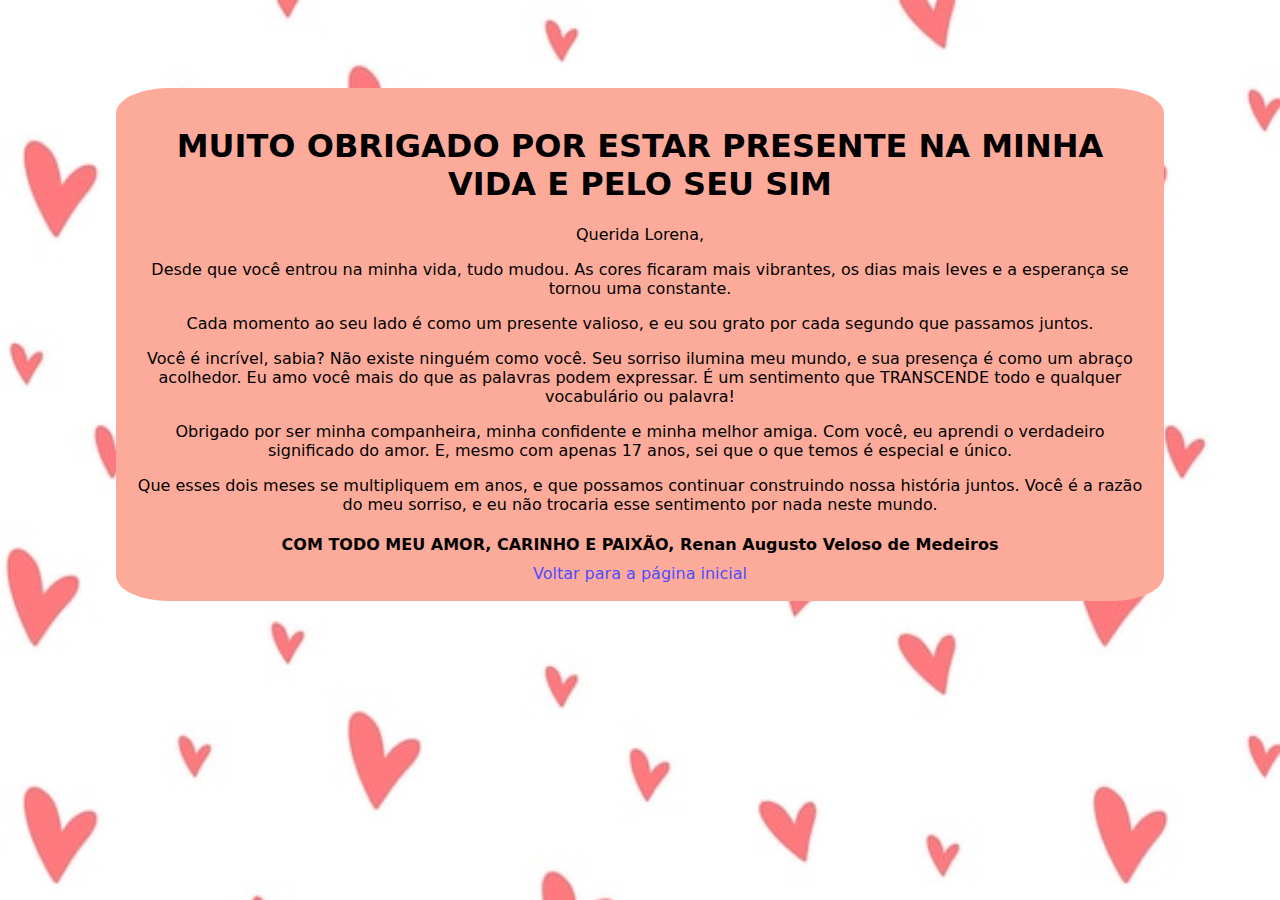
<file: amo.html>
<!DOCTYPE html>
<html lang="en">
<head>
    <meta charset="UTF-8">
    <meta name="viewport" content="width=device-width, initial-scale=1.0">
    <title>Lorena, eu te amo</title>
    <link rel="stylesheet" href="style.css">
</head>
<body>
    <div class="navegação">
       <h1 class="amo" >MUITO OBRIGADO POR ESTAR PRESENTE NA MINHA VIDA E PELO SEU SIM</h1>
       <p>Querida Lorena,</p>
       <p>Desde que você entrou na minha vida, tudo mudou. As cores ficaram mais vibrantes, os dias mais leves e a esperança se tornou uma constante.</p>
       <p>Cada momento ao seu lado é como um presente valioso, e eu sou grato por cada segundo que passamos juntos.</p>
       <p>Você é incrível, sabia? Não existe ninguém como você. Seu sorriso ilumina meu mundo, e sua presença é como um abraço acolhedor. Eu amo você mais do que as palavras podem expressar. É um sentimento que TRANSCENDE todo e qualquer vocabulário ou palavra!</p>
       <p>Obrigado por ser minha companheira, minha confidente e minha melhor amiga. Com você, eu aprendi o verdadeiro significado do amor. E, mesmo com apenas 17 anos, sei que o que temos é especial e único.</p>
       <p>Que esses dois meses se multipliquem em anos, e que possamos continuar construindo nossa história juntos. Você é a razão do meu sorriso, e eu não trocaria esse sentimento por nada neste mundo.</p>
       <p id="fim"><strong>COM TODO MEU AMOR, CARINHO E PAIXÃO, Renan Augusto Veloso de Medeiros</strong></p>
       <a href="index.html">Voltar para a página inicial</a>
    </div>
</body>
</html>
</file>
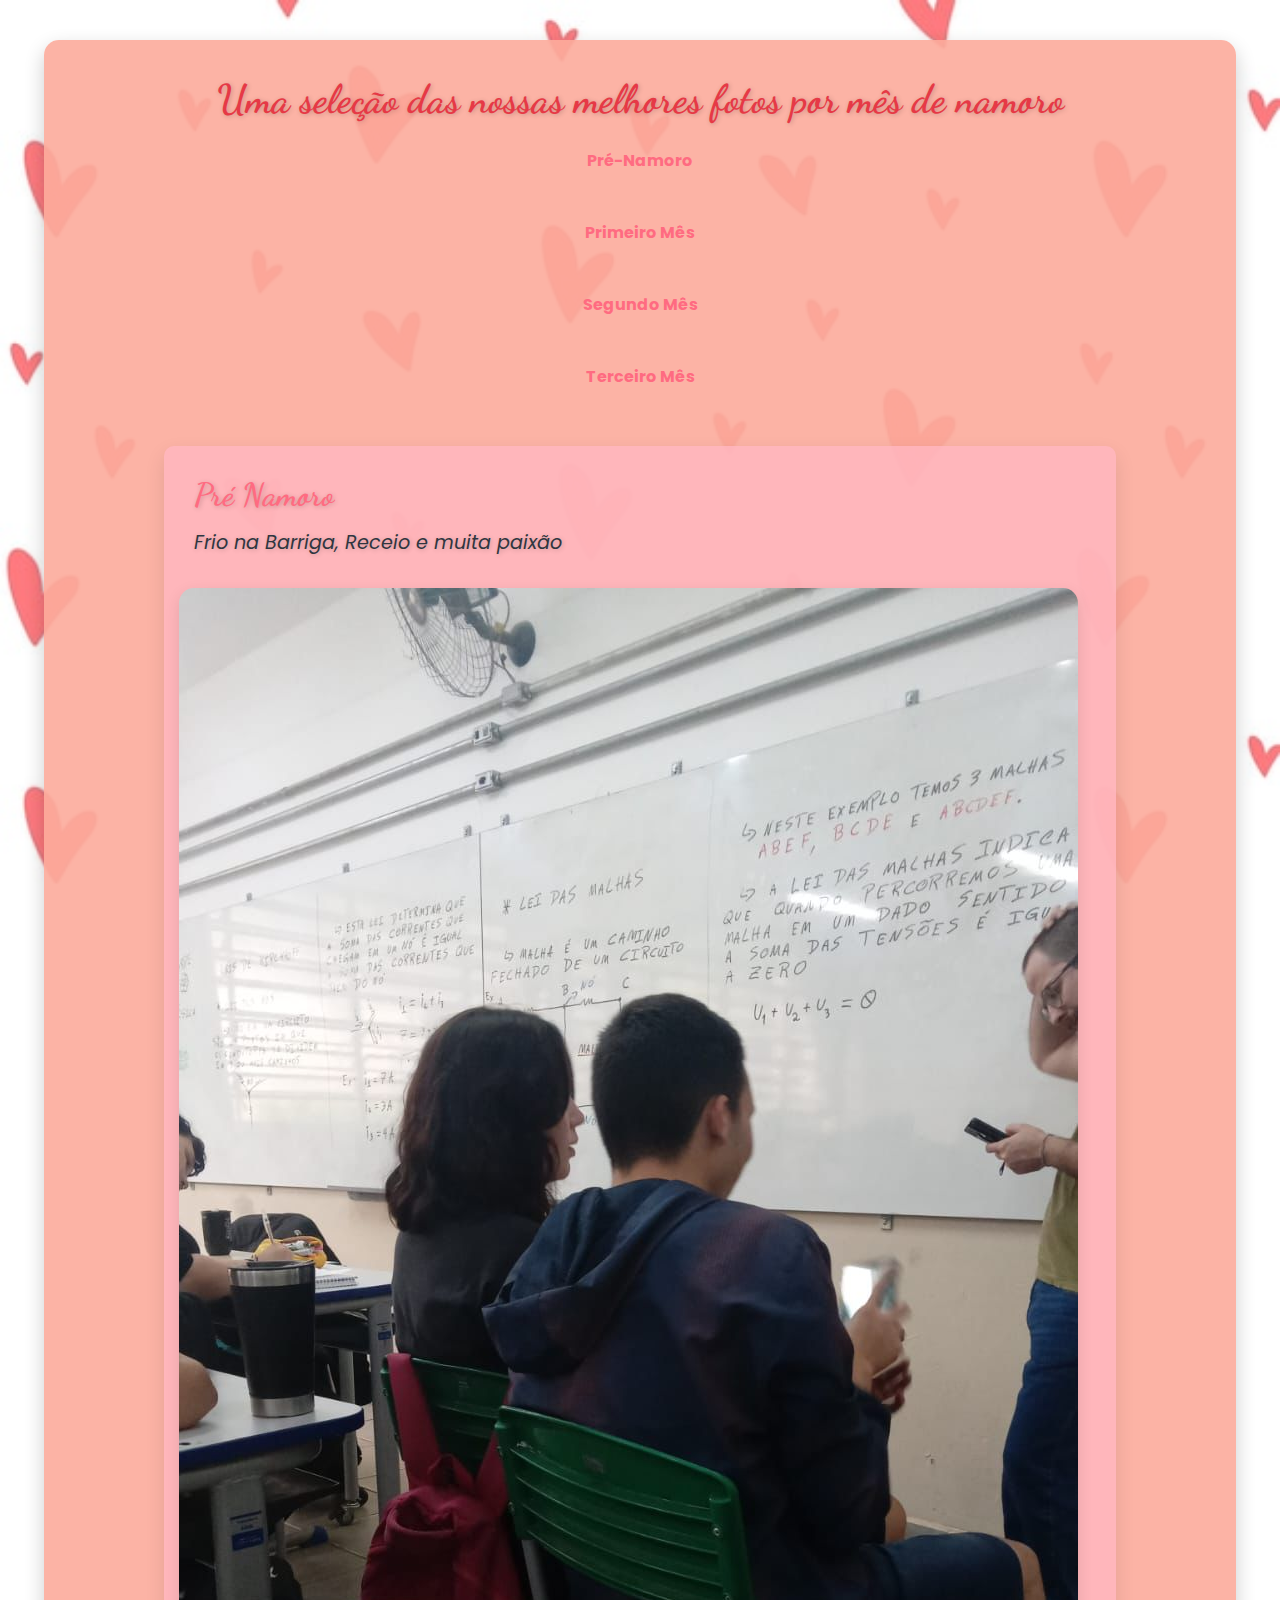
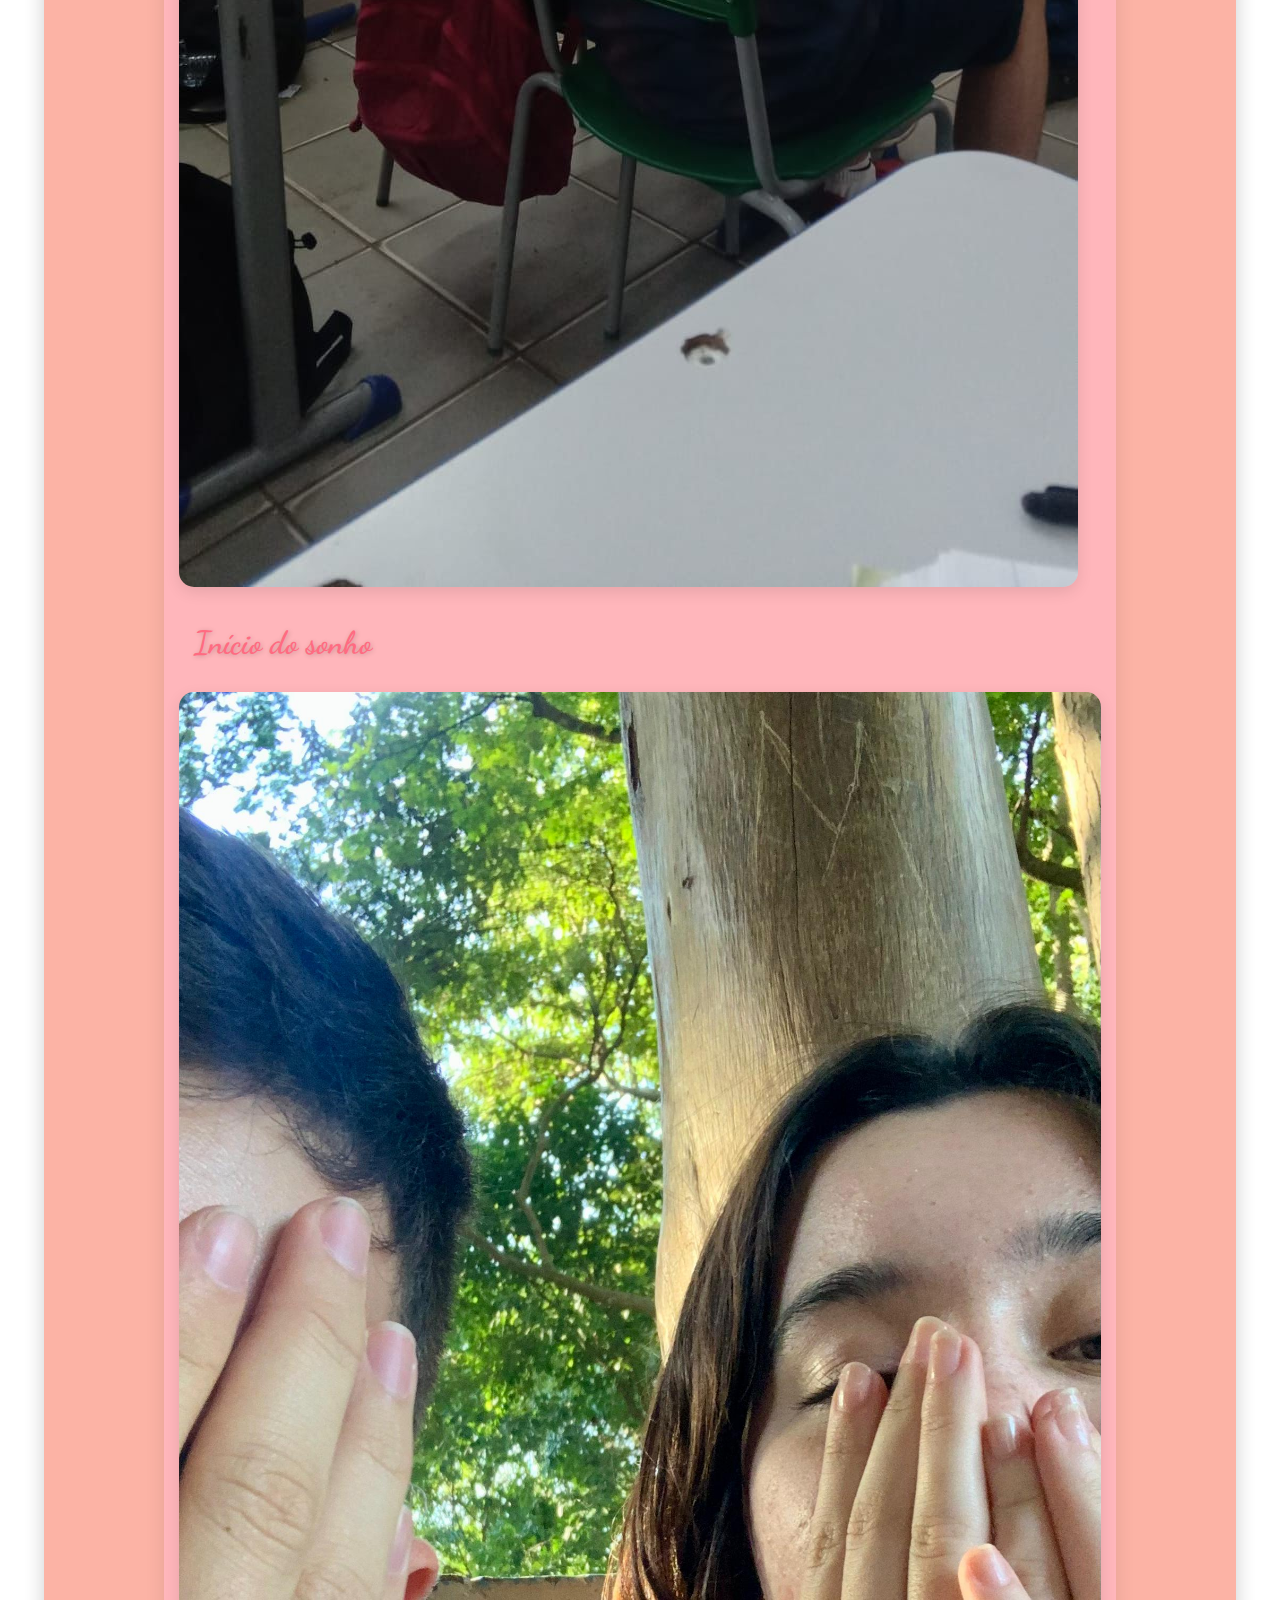
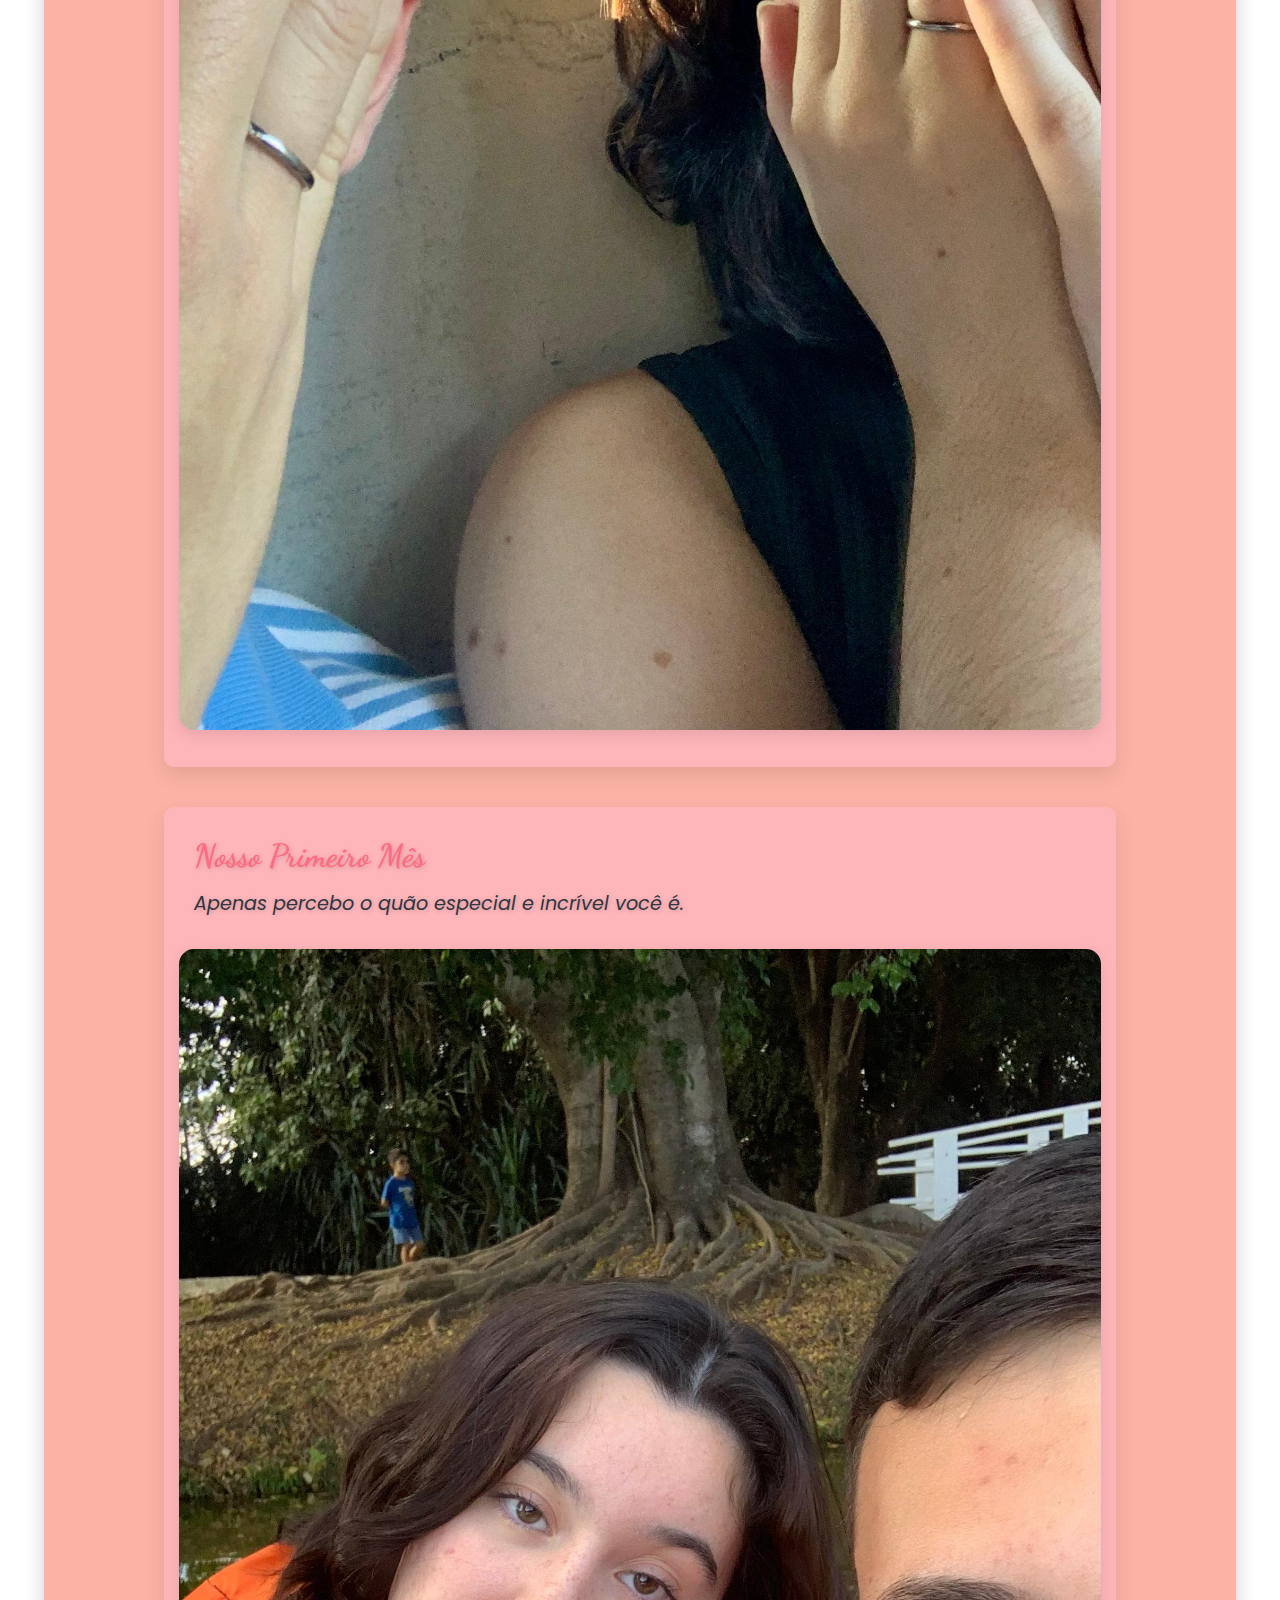
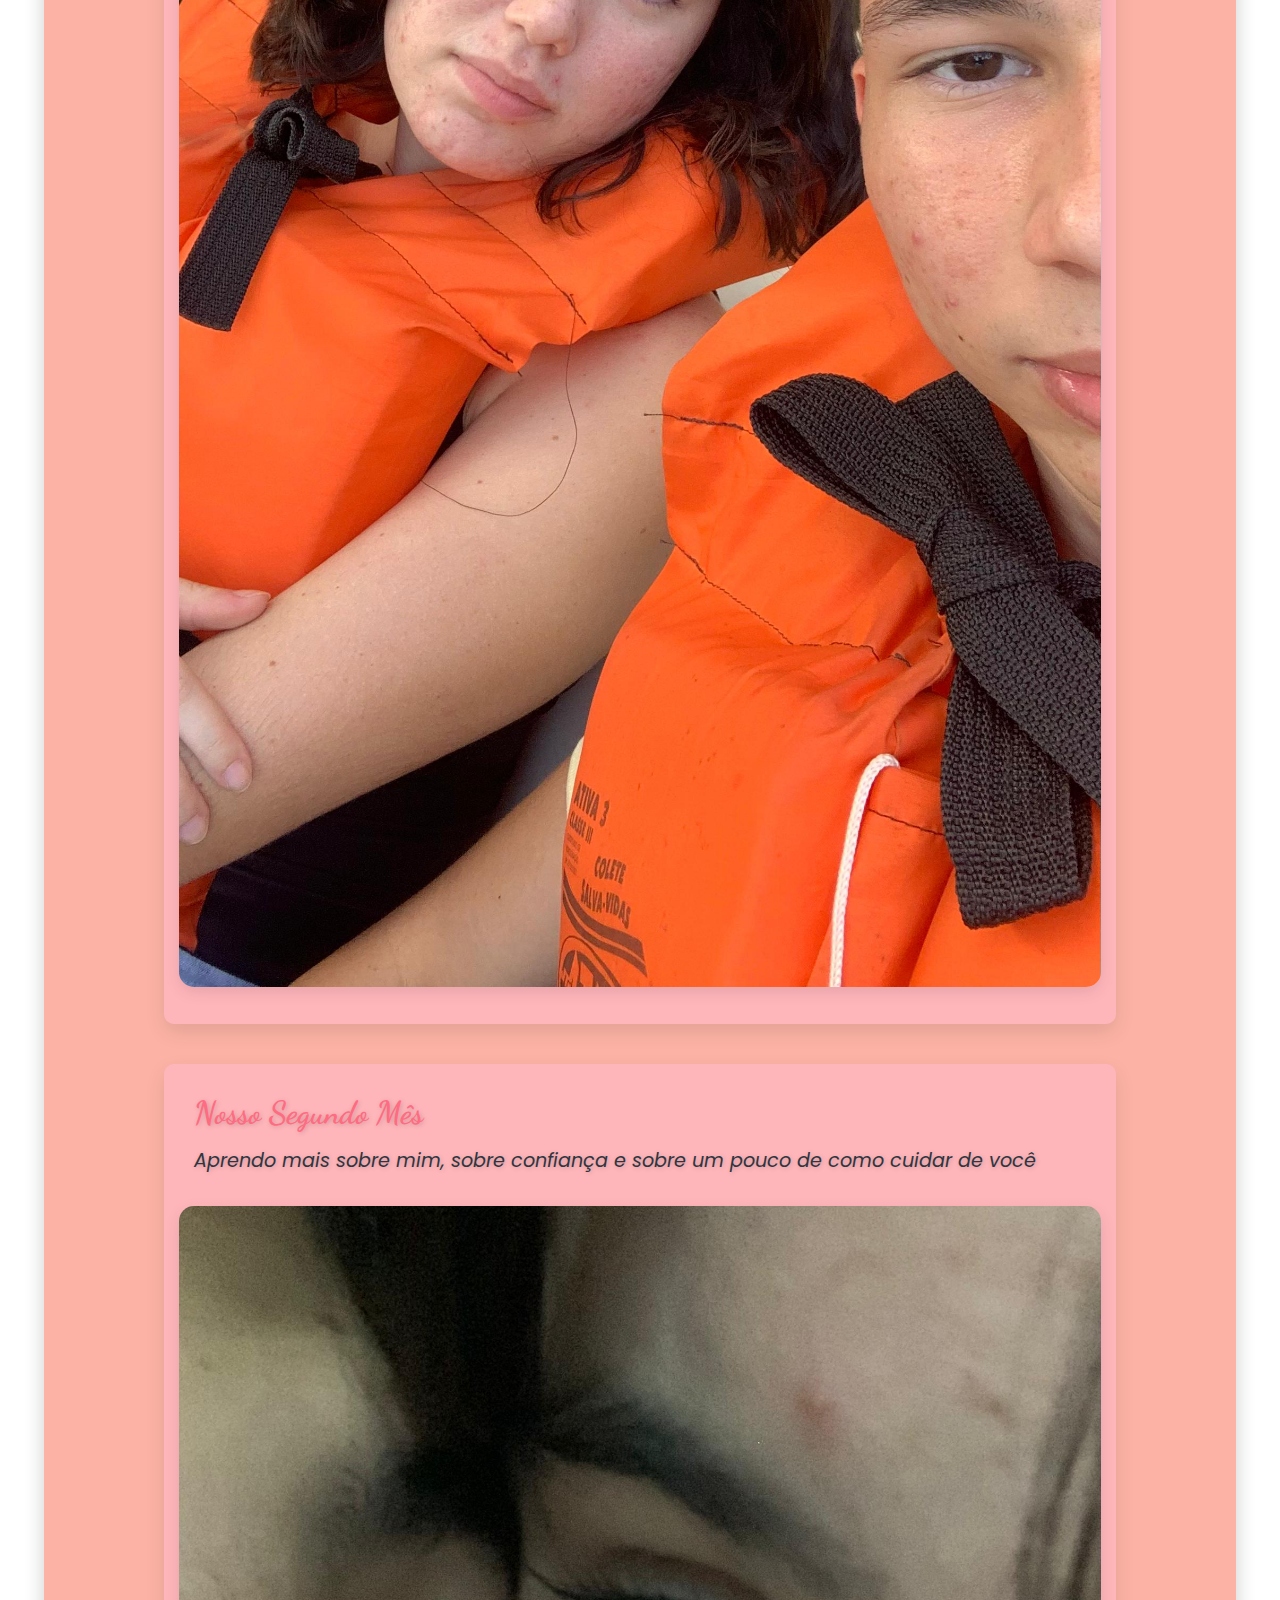
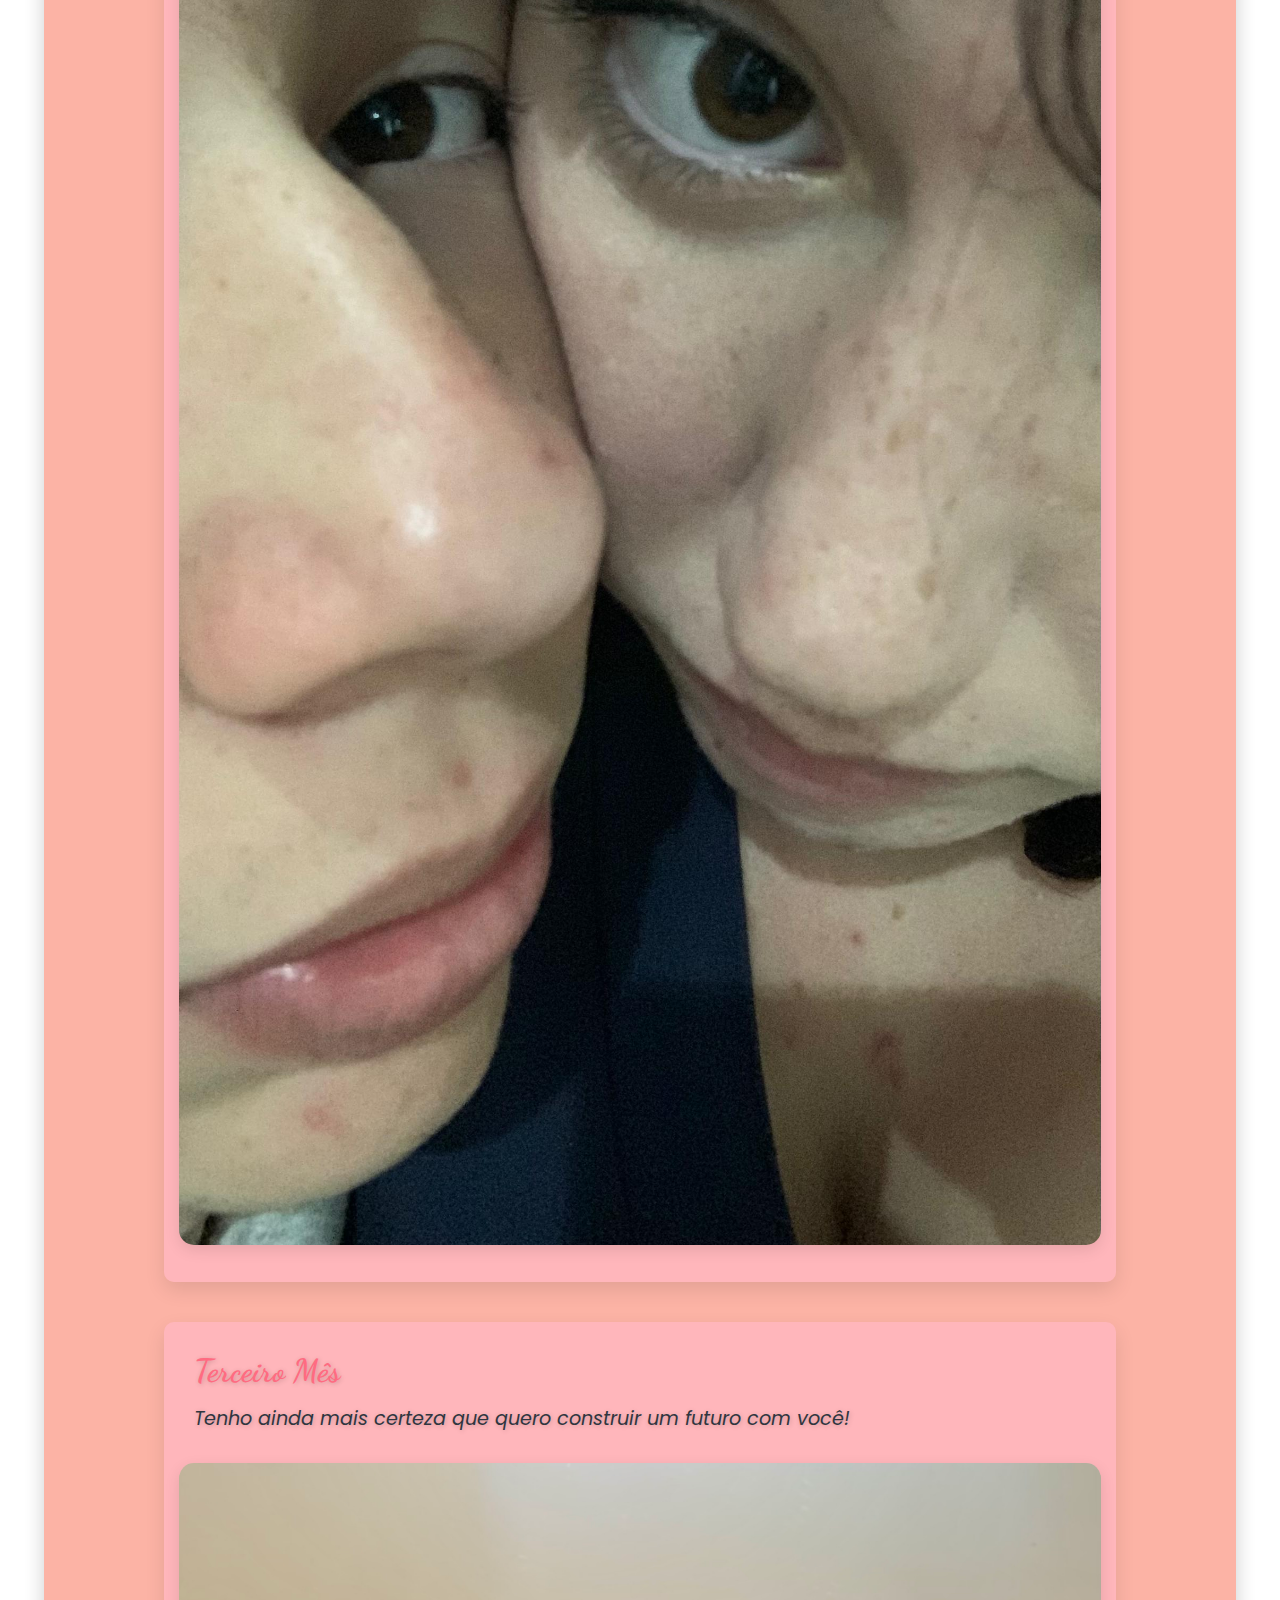
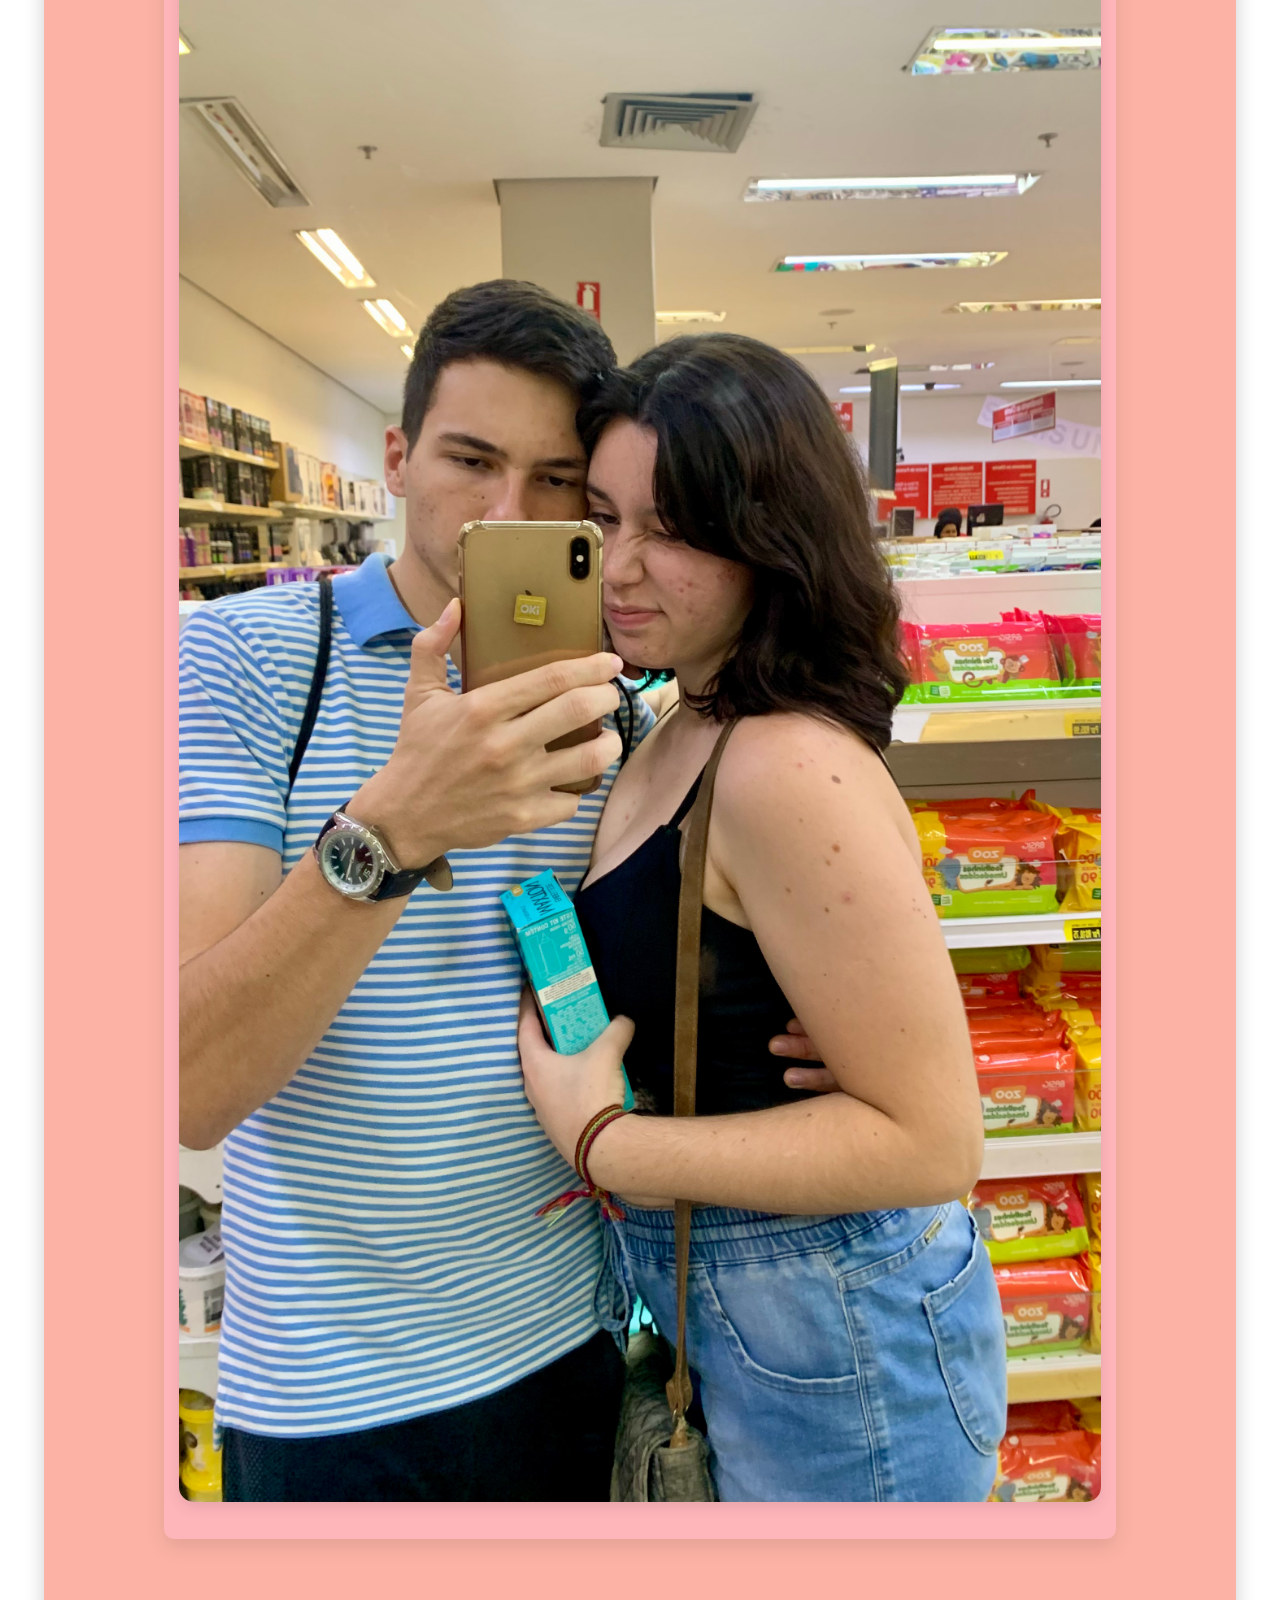
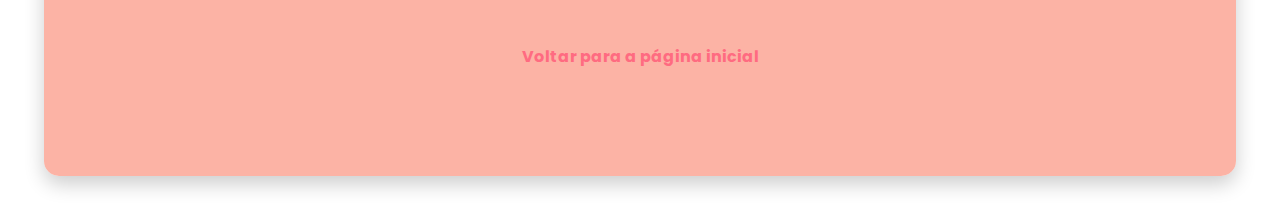
<file: fotos.html>
<!DOCTYPE html>
<html lang="pt-br">
<head>
    <meta charset="UTF-8">
    <meta name="viewport" content="width=device-width, initial-scale=1.0">
    <title>As melhores fotos por mês</title>
    <link href="https://fonts.googleapis.com/css2?family=Dancing+Script:wght@400;700&family=Poppins:wght@400;700&display=swap" rel="stylesheet">
    <link rel="stylesheet" href="estilo.css">
</head>
<body>
    <div class="navegação">
        <h1>Uma seleção das nossas melhores fotos por mês de namoro</h1>
        <a href="#pre">Pré-Namoro</a><br>
        <a href="#01">Primeiro Mês</a><br>
        <a href="#02">Segundo Mês</a><br>
        <a href="#03">Terceiro Mês</a><br>

        <!-- Seções com imagens e textos -->
        <section id="pre">
             <h2>Pré Namoro</h2>
             <p>Frio na Barriga, Receio e muita paixão</p>
             <img src="image/pre.jpeg" alt="Pré Namoro">
             <h2>Início do sonho</h2>
             <img src="image/start.jpeg" alt="Início do Sonho">
        </section>

        <section id="01">
            <h2>Nosso Primeiro Mês</h2>
            <p>Apenas percebo o quão especial e incrível você é.</p>
            <img src="image/111.jpeg" alt="Primeiro Mês">
       </section>

       <section id="02">
        <h2>Nosso Segundo Mês</h2>
        <p>Aprendo mais sobre mim, sobre confiança e sobre um pouco de como cuidar de você</p>
        <img src="image/22.jpeg" alt="Segundo Mês">
        </section>

        <section id="03">
            <h2>Terceiro Mês</h2>
            <p>Tenho ainda mais certeza que quero construir um futuro com você!</p>
            <img src="image/03.jpg" alt="Terceiro Mês">
        </section>

        <!-- Link de volta -->
        <br><br><br>
        <a href="index.html">Voltar para a página inicial</a><br><br><br>
    </div>
</body>
</html>
</file>
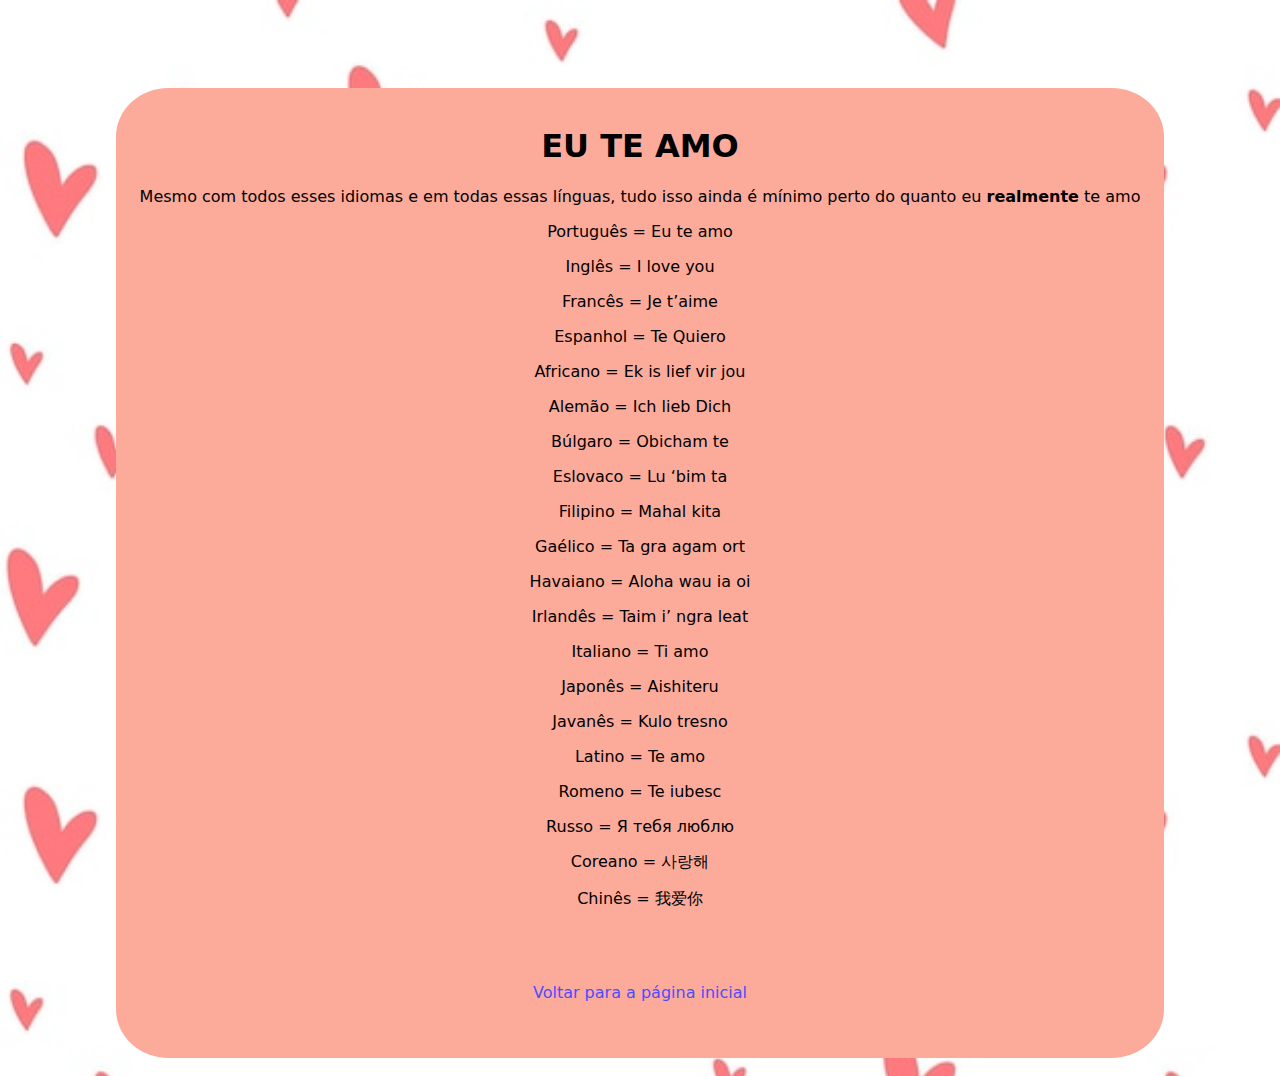
<file: loveu.html>
<!DOCTYPE html>
<html lang="en">
<head>
    <meta charset="UTF-8">
    <meta name="viewport" content="width=device-width, initial-scale=1.0">
    <title>EU TE AMO</title>
    <link rel="stylesheet" href="style.css">
</head>
<body>
    <div class="navegação">
        <h1>EU TE AMO</h1>
        <p>Mesmo com todos esses idiomas e em todas essas línguas, tudo isso ainda é mínimo perto do quanto eu <strong>realmente</strong> te amo</p>

            <p>Português = Eu te amo</p>
            <p>Inglês = I love you</p>
            <p>Francês = Je t’aime</p>
            <p>Espanhol = Te Quiero</p>
            <p>Africano = Ek is lief vir jou</p>
            <p>Alemão = Ich lieb Dich</p>
            <p>Búlgaro = Obicham te</p>
            <p>Eslovaco = Lu ‘bim ta</p>
            <p>Filipino = Mahal kita</p>
            <p>Gaélico = Ta gra agam ort</p>
            <p>Havaiano = Aloha wau ia oi</p>
            <p>Irlandês = Taim i’ ngra leat</p>
            <p>Italiano = Ti amo</p>
            <p>Japonês = Aishiteru</p>
            <p>Javanês = Kulo tresno</p>
            <p>Latino = Te amo</p>
            <p>Romeno = Te iubesc</p>
            <p>Russo = Я тебя люблю</p>
            <p>Coreano = 사랑해</p>
            <p>Chinês = 我爱你</p>
        <br><br><br><a href="index.html">Voltar para a página inicial</a><br><br><br>

    </div>
</body>
</html>
</file>
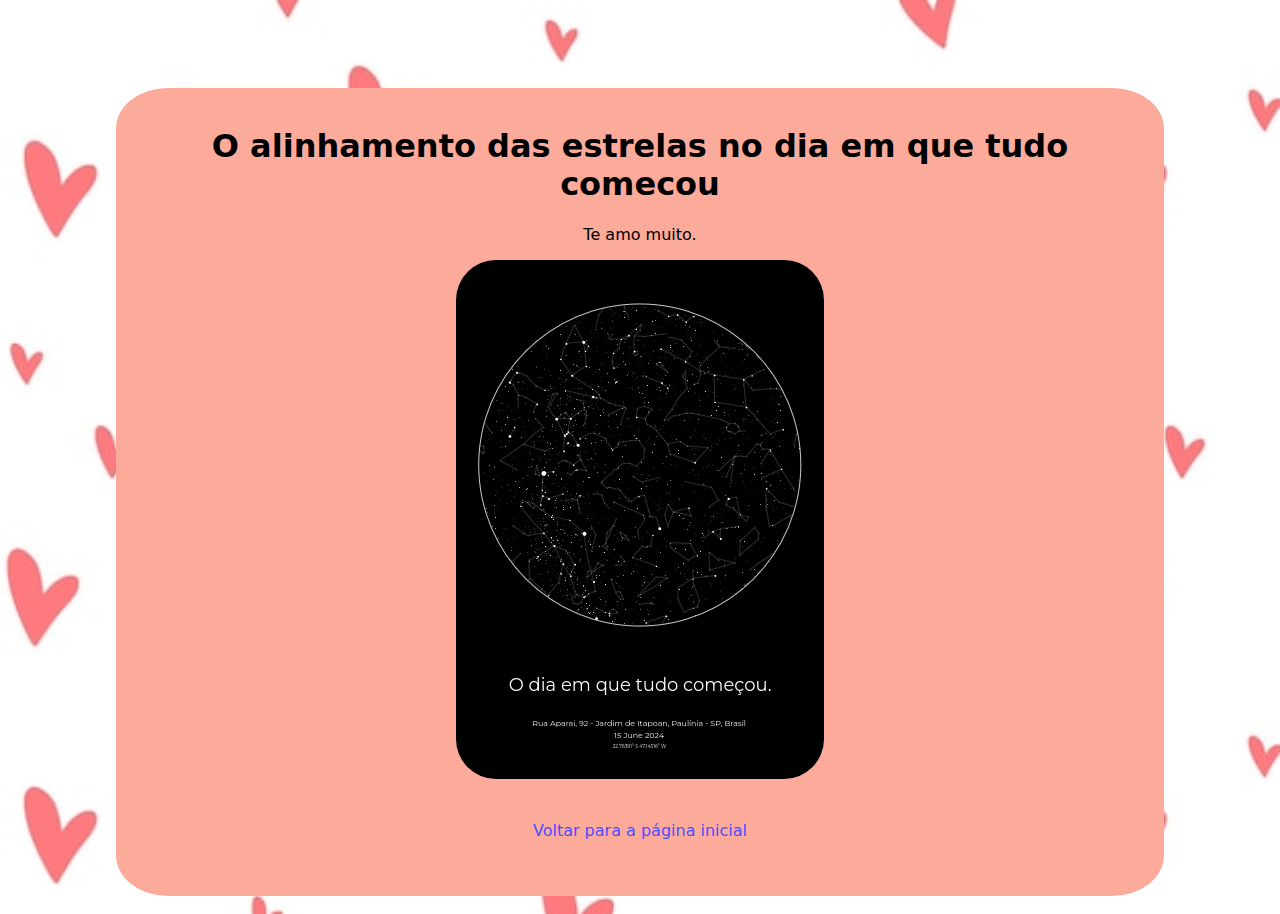
<file: star.html>
<!DOCTYPE html>
<html lang="en">
<head>
    <meta charset="UTF-8">
    <meta name="viewport" content="width=device-width, initial-scale=1.0">
    <title>Estrela do nosso dia</title>
    <link rel="stylesheet" href="style.css">
</head>
<body>
    <div class="navegação">
        <h1>O alinhamento das estrelas no dia em que tudo comecou</h1>
        <p>Te amo muito.</p>
        <img src="image/star.png">
        <br><br><br><a href="index.html">Voltar para a página inicial</a><br><br><br>
    </div>
</body>
</html>
</file>
<file: style.css>
body{ 
    justify-content: center;
    align-items: center;
    text-align: center;
    display: flex;
    background-image: url(image/fundo.jpg);
    background-size: cover;
    font-family: system-ui, -apple-system, BlinkMacSystemFont, 'Segoe UI', Roboto, Oxygen, Ubuntu, Cantarell, 'Open Sans', 'Helvetica Neue', sans-serif
}
.navegação {
    width: 80%;
    height: auto;
    background-color: #fcab9b;
    border-radius: 5%;
    margin: auto;
    margin-top: 80px;
    margin-bottom: 10px;
    padding: 18px;
    max-width: 90%;
}
.navegação2 {
    width: 850px;
    height: 650px;
    background-color: rgb(255, 168, 183);
    border-radius: 10%;
    margin: 50px;
    padding: 15px;
}
.titulo, h3, h4, h5, h6{
    color: rgb(34, 34, 34);
    margin: 8px;
    padding: 5px;
    padding-bottom: 50px;
}
a {
    text-decoration: none;
    color: rgb(77, 77, 255);
}
#fim {
    color: black;
    padding: 5px;
    margin: 5px;
}
#pre {
    justify-content: center;
    align-items: center;
    text-align: center;
}
img {
    max-width: 60%;
    max-height: 60%;
    border-radius: 40px;
}
audio {
    border-radius: 15px;
}
</file>
<file: estilo.css>
/* Estilo para o corpo */
body {
    margin: 0;
    padding: 0;
    display: flex;
    flex-direction: column; /* Ajuste para coluna */
    justify-content: center;
    align-items: center;
    background-image: url('image/fundo.jpg'); /* Imagem de fundo */
    background-size: cover; /* Cobrir a tela inteira */
    background-attachment: fixed; /* Fixa a imagem de fundo */
    min-height: 100vh; /* Altura mínima do corpo */
    overflow-x: hidden; /* Remove barra de rolagem horizontal */
    font-family: 'Poppins', sans-serif; /* Fonte mais moderna */
}

/* Estilo para a navegação */
.navegação {
    width: 90vw;
    background-color: rgba(252, 171, 155, 0.9); /* Fundo semi-transparente */
    border-radius: 15px; /* Bordas mais suaves */
    box-shadow: 0px 8px 20px rgba(0, 0, 0, 0.2); /* Sombra para profundidade */
    padding: 20px;
    margin: 40px auto;
    display: flex;
    flex-direction: column;
    align-items: center;
    overflow: hidden;
}

/* Estilo para links */
a {
    text-decoration: none;
    color: #ff6b81; /* Cor de link mais suave */
    font-weight: bold;
    transition: color 0.3s ease-in-out;
    margin: 10px; /* Espaçamento nos links */
}

a:hover {
    color: #ff4757; /* Cor do link ao passar o mouse */
}

/* Estilo para títulos e textos */
h1, h2, h3, h4, h5, h6, p {
    margin: 15px;
    color: #333; /* Cor de texto mais suave */
    text-shadow: 1px 1px 5px rgba(0, 0, 0, 0.2); /* Efeito de sombra no texto */
}

h1 {
    font-size: 2.5em;
    color: #e63946; /* Vermelho mais romântico */
    font-family: 'Dancing Script', cursive; /* Fonte romântica */
}

h2 {
    font-size: 2em;
    color: #ff6b81;
    font-family: 'Dancing Script', cursive;
}

p {
    font-size: 1.2em;
    line-height: 1.5;
    font-style: italic; /* Texto em itálico para dar um toque especial */
    color: #2f3640;
}

/* Estilo para seções */
section {
    width: 80%;
    margin: 20px auto;
    padding: 15px;
    border-radius: 10px;
    background: rgba(255, 182, 193, 0.8); /* Fundo para destacar seções */
    box-shadow: 0px 8px 20px rgba(0, 0, 0, 0.1); /* Sombra leve nas seções */
}

/* Estilo para imagens */
img {
    max-width: 100%; /* Ajuste de largura para melhor responsividade */
    height: auto;
    border-radius: 15px; /* Bordas mais suaves */
    margin: 15px 0; /* Espaçamento nas imagens */
    box-shadow: 0px 5px 15px rgba(0, 0, 0, 0.1); /* Sombra nas imagens */
    transition: transform 0.3s ease-in-out;
}

img:hover {
    transform: scale(1.05); /* Efeito de zoom ao passar o mouse */
}

/* Responsividade para dispositivos menores */
@media only screen and (max-width: 768px) {
    body {
        align-items: flex-start; /* Alinha no topo em dispositivos menores */
    }

    .navegação {
        width: 95vw;
        padding: 15px;
    }

    section {
        width: 95%;
    }

    h1 {
        font-size: 2em;
    }

    h2 {
        font-size: 1.5em;
    }

    p {
        font-size: 1em;
    }

    img {
        max-width: 100%; /* Ajuste de imagens para telas menores */
    }
}

/* Estilo para botões */
button {
    background-color: #e63946; /* Cor romântica */
    color: white;
    padding: 10px 20px;
    margin: 15px;
    border: none;
    border-radius: 20px;
    font-size: 1em;
    cursor: pointer;
    transition: background-color 0.3s ease;
}

button:hover {
    background-color: #ff6b81; /* Cor mais clara ao passar o mouse */
}

/* Efeito especial para links */
a::after {
    content: '';
    display: block;
    width: 0;
    height: 2px;
    background: #ff6b81;
    transition: width 0.3s;
}

a:hover::after {
    width: 100%;
    transition: width 0.3s;
}
</file>
